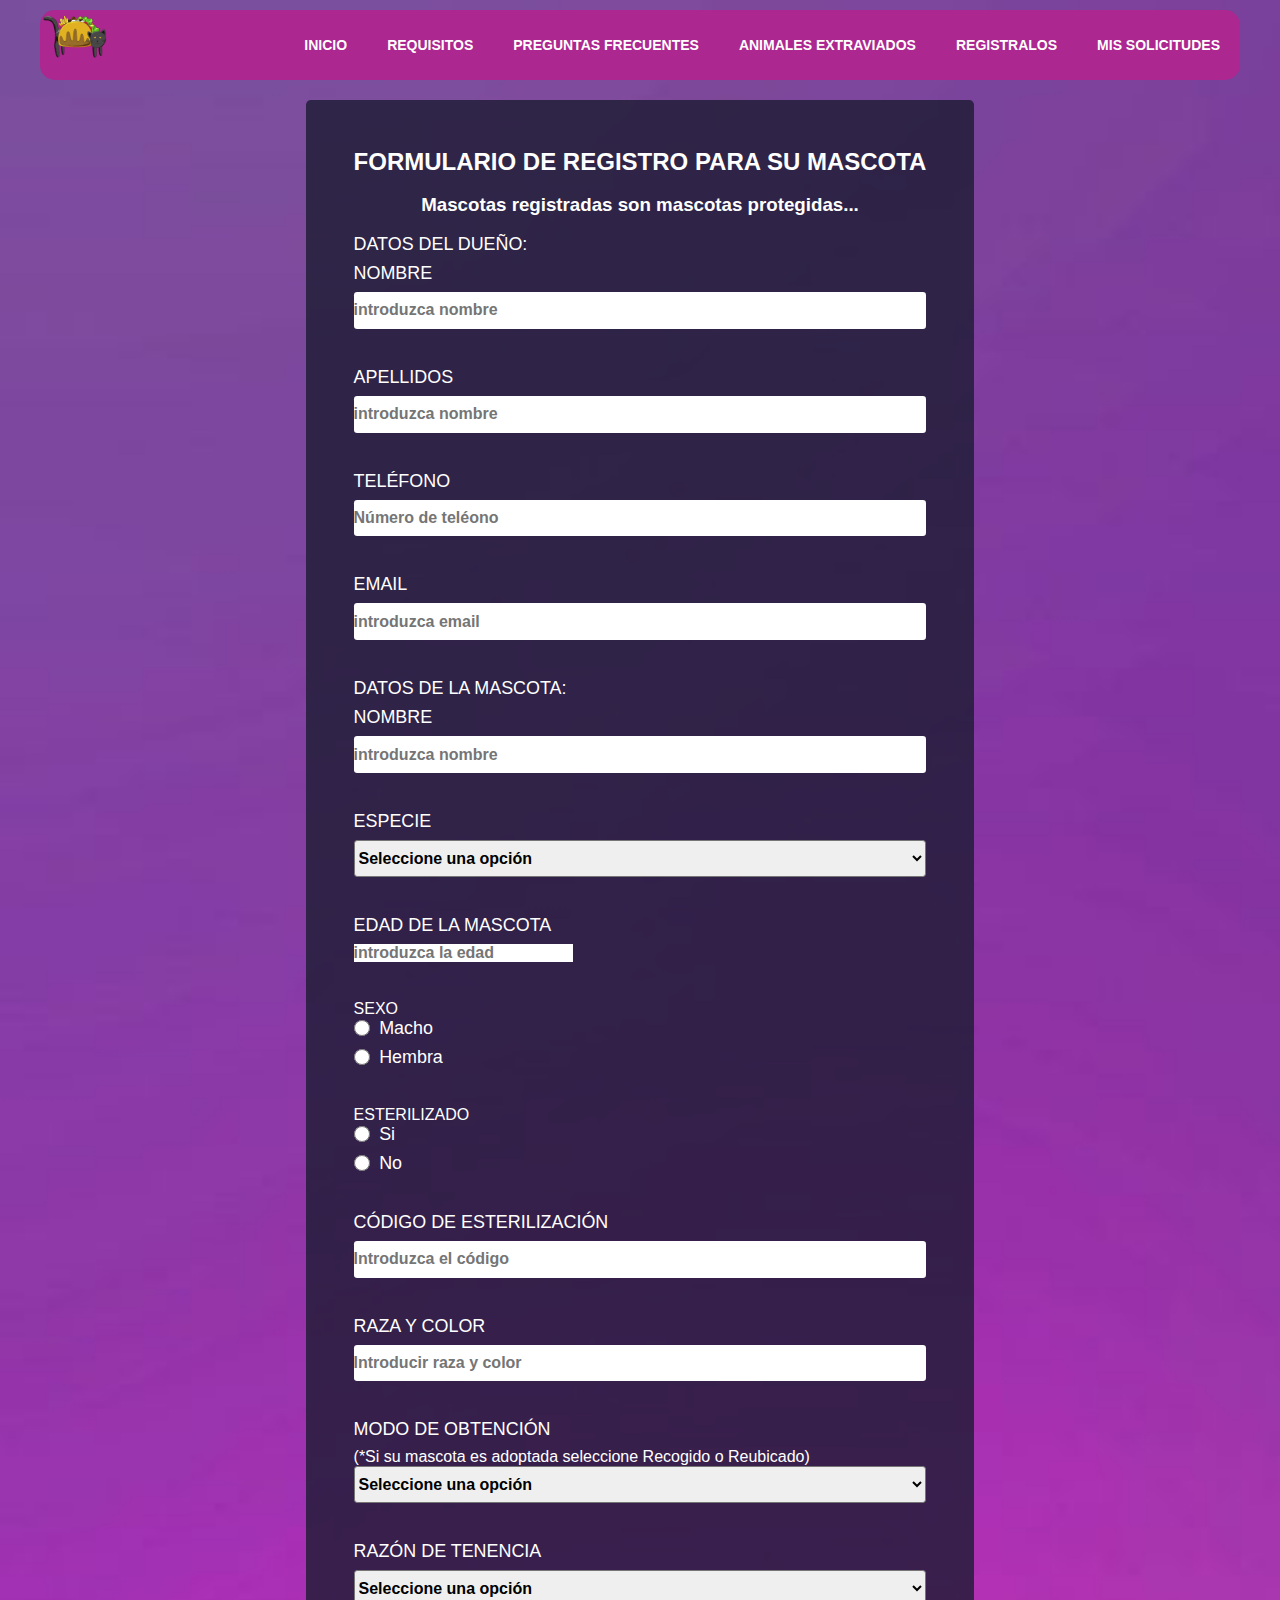
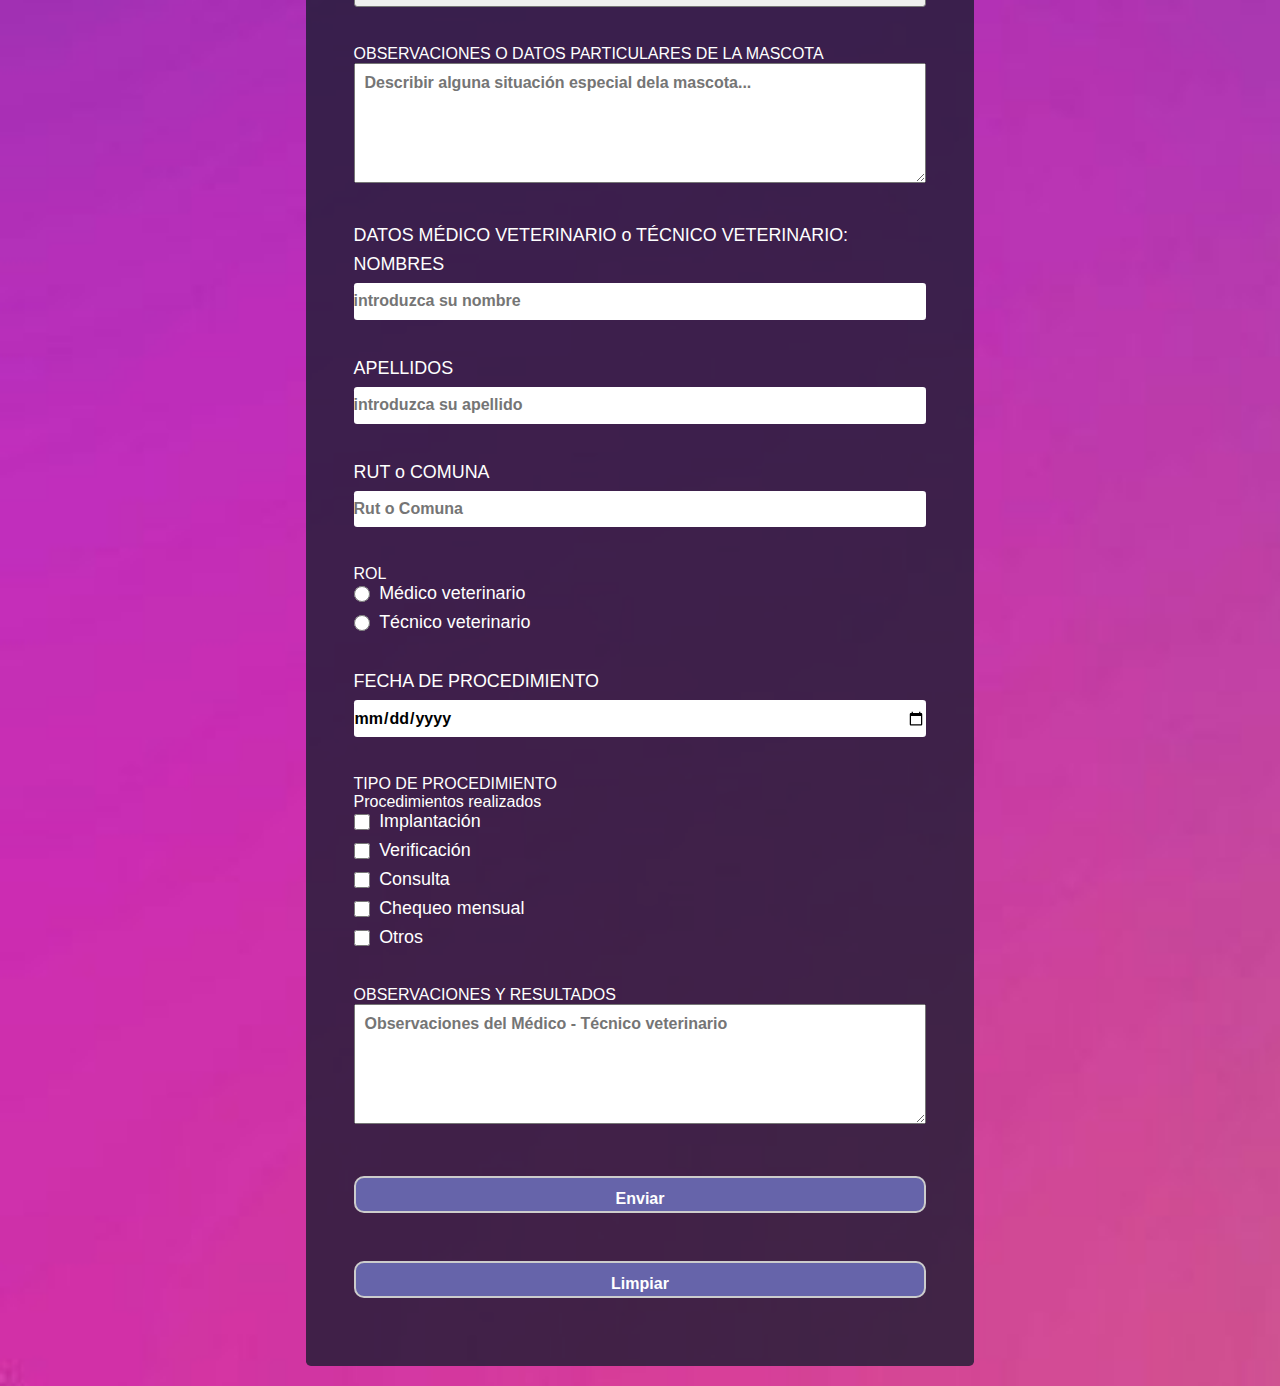
<file: form1.html>
<!DOCTYPE html>
<html lang="en">
<head>
    <meta charset="UTF-8">
    <meta name="viewport" content="width=device-width, initial-scale=1.0">
    <link rel="stylesheet" href="estilos/style.css">
    <title>Document</title>
</head>
<header>
    <div class="content">
        <div class="menu container">
            <a href="#" class="logo">
                <img src="assets/logo.png" alt="Logo">
            </a>
            <input type="checkbox" id="menu" />
            <label for="menu">
                <img src="assets/logo1.png" class="menu-icono" alt="">
            </label>
            <nav class="navbar">
                <ul>
                    <li><a href="index.html">INICIO</a></li>
                    <li><a href="form1.html">REQUISITOS</a></li>
                    <li><a href="index.html">PREGUNTAS FRECUENTES</a></li>
                    <li><a href="form2.html">ANIMALES EXTRAVIADOS</a></li>
                    <li><a href="index.html">REGISTRALOS</a></li>
                    <li><a href="index.html">MIS SOLICITUDES</a></li>  
                </ul>
            </nav>
        </div>
    </div>
</header>
<br>
<body> 
    <form class="formulario">
        <div class="campo">
        <h2><center>FORMULARIO DE REGISTRO PARA SU MASCOTA</center></h2><br>
        <h3><center>Mascotas registradas son mascotas protegidas...</center></h3><br>
        <label><u>DATOS DEL DUEÑO:</u></label>
        <label>NOMBRE</label>
        <input type="text" id="nombre" placeholder="introduzca nombre" required class="campo_input">
        </div>
        
        <br>
        <div class="campo">
        <label>APELLIDOS</label>
        <input type="text" id="nombre" placeholder="introduzca nombre" required class="campo_input">
        </div>

        <br>
        <div class="campo">
        <label>TELÉFONO</label>
        <input type="number" id="rut" placeholder="Número de teléono" required class="campo_input">
        </div>

        <br>
        <div class="campo">
        <label>EMAIL</label>
        <input type="email" id="email" placeholder="introduzca email" required  class="campo_input">
        </div>

        <br>
        <div class="campo">
        <label><u>DATOS DE LA MASCOTA:  </u></label>
        <label>NOMBRE</label>
        <input type="text" id="nombre" placeholder="introduzca nombre" required class="campo_input">
        </div>

        <br>
        <div class="campo">
        <label>ESPECIE</label>
        <select class="campo_input">
        <option selected disabled>Seleccione una opción</option>
        <option value="Perro">Perro</option>
        <option value="Gato">Gato</option>
        <option value="Gato">ave</option>
        <option value="Gato">roedor</option>
        <option value="Otro">Otro</option>
        </select>
        </div>

        <br>
        <div class="campo">
        <label>EDAD DE LA MASCOTA</label>
        <input type="number" id="edad" placeholder="introduzca la edad" required min="1"  class="campo_ input">
        </div>

        <br>
        <div class="campo">
        <p>SEXO</p>
        <label><input type="radio" name="campo" class="campo_radio">Macho</label>
        <label><input type="radio" name="campo" class="campo_radio">Hembra</label>
        </div>

        <br>
        <div class="campo">
        <p>ESTERILIZADO</p>
        <label><input type="radio" name="campo" class="campo_radio">Si</label>
        <label><input type="radio" name="campo" class="campo_radio">No</label>
        </div>
        
        <br>
        <div class="campo">
        <label>CÓDIGO DE ESTERILIZACIÓN</label>
        <input type="password" id="código" placeholder="Introduzca el código" required  class="campo_input">
        </div>

        <br>
        <div class="campo">
        <label>RAZA Y COLOR</label>
        <input type="text" id="nombre" placeholder="Introducir raza y color" required class="campo_input">
        </div>

        <br>
        <div class="campo">
        <label>MODO DE OBTENCIÓN</label>
        <p>(*Si su mascota es adoptada seleccione Recogido o Reubicado)</p>
        <select class="campo_input">
        <option selected disabled>Seleccione una opción</option>
        <option value="Recogido">Recogido</option>
        <option value="Reubicado">Reubicado</option>
        <option value="Regalo">Regalo</option>
        <option value="Nacido en casa">Nacido en casa</option>
        <option value="Compra">Compra</option>
        <option value="Otro">Otro</option>
        </select>
        </div>

        <br>
        <div class="campo">
        <label>RAZÓN DE TENENCIA</label>
        <select class="campo_input">
        <option selected disabled>Seleccione una opción</option>
        <option value="Compañia">Compañia</option>
        <option value="Asistencia">Asistencia</option>
        <option value="Terapia">Terapia</option>
        <option value="Trabajo">Trabajo</option>
        <option value="Seguridad">Seguridad</option>
        <option value="Deporte">Deporte</option>
        <option value="Exposición">Exposición</option>
        <option value="Reproducción">Reproducción</option>
        <option value="Caza">Caza</option>
        <option value="Otro">Otro</option>
        </select>
        </div>

        <br>
        <div class="campo">
        <p>OBSERVACIONES O DATOS PARTICULARES DE LA MASCOTA</p>
        <textarea class="campo_textarea" placeholder="Describir alguna situación especial dela mascota..."></textarea>
        </div>

        <br>
        <div class="campo">
        <label><u>DATOS MÉDICO VETERINARIO o TÉCNICO VETERINARIO:</u></label>
        <label>NOMBRES</label>
        <input type="text" id="nombre" placeholder="introduzca su nombre" required class="campo_input">
        </div>

        <br>
        <div class="campo">
        <label>APELLIDOS</label>
        <input type="text" id="apellido" placeholder="introduzca su apellido" required class="campo_input">
        </div>

        <br>
        <div class="campo">
        <label>RUT o COMUNA</label>
        <input type="number" id="rut" placeholder="Rut o Comuna" required class="campo_input">
        </div>

        <br>
        <div class="campo">
        <p>ROL</p>
        <label><input type="radio" name="campo" class="campo_radio">Médico veterinario</label>
        <label><input type="radio" name="campo" class="campo_radio">Técnico veterinario</label>
        </div>

        <br>
        <div class="campo">
        <label>FECHA DE PROCEDIMIENTO</label>
        <input type="date" id="rut" placeholder="Rut o Comuna" required class="campo_input">
        </div>

        <br>
        <div class="campo">
        <p>TIPO DE PROCEDIMIENTO</p>
        <p>Procedimientos realizados</p>
        <label><input type="checkbox" class="campo_radio" value="Implantación">Implantación</label>
        <label><input type="checkbox" class="campo_radio" value="Verificación">Verificación</label>
        <label><input type="checkbox" class="campo_radio" value="Consulta">Consulta</label>
        <label><input type="checkbox" class="campo_radio" value="Chequeo mensual">Chequeo mensual</label>
        <label><input type="checkbox" class="campo_radio" value="Otros">Otros</label>
        </div>

        <br>
        <div class="campo">
        <p>OBSERVACIONES Y RESULTADOS</p>
        <textarea class="campo_textarea" placeholder="Observaciones del Médico - Técnico veterinario"></textarea>
        </div>
 
        <br>
        <div class="campo">
            <input type="submit" value="Enviar" class="campo_input">
        </div>
        <br>
        <div class="campo">
            <input type="reset" value="Limpiar" class="campo_input">
        </div>
    </form>
</body>
</html>
</file>
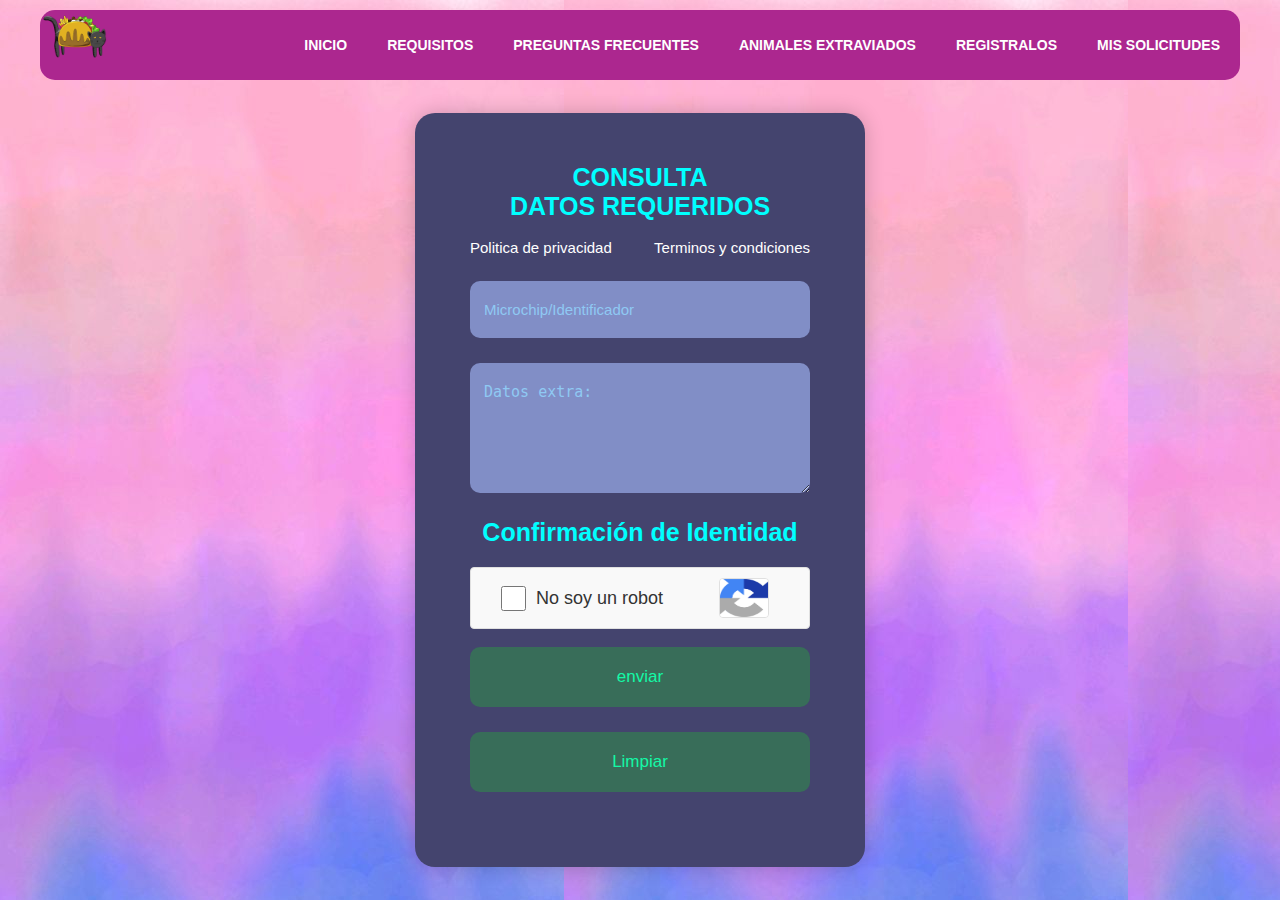
<file: form2.html>
<!DOCTYPE html>
<html lang="en">
<head>
    <meta charset="UTF-8">
    <meta name="viewport" content="width=device-width, initial-scale=1.0">
    <link rel="stylesheet" href="estilos/estilos2.css">
    <title>Document</title>
</head>
<header>
    <div class="content">
        <div class="menu container">
            <a href="#" class="logo">
                <img src="assets/logo.png" alt="Logo">
            </a>
            <input type="checkbox" id="menu" />
            <label for="menu">
                <img src="assets/logo1.png" class="menu-icono" alt="">
            </label>
            <nav class="navbar">
                <ul>
                    <li><a href="index.html">INICIO</a></li>
                    <li><a href="form1.html">REQUISITOS</a></li>
                    <li><a href="index.html">PREGUNTAS FRECUENTES</a></li>
                    <li><a href="form2.html">ANIMALES EXTRAVIADOS</a></li>
                    <li><a href="index.html">REGISTRALOS</a></li>
                    <li><a href="index.html">MIS SOLICITUDES</a></li>  
                </ul>
            </nav>
        </div>
    </div>
</header>
<br>
<body> 
    <form autocomplete="off">
        <h2>CONSULTA</h2>
        <h2>DATOS REQUERIDOS</h2>
        <br>
        <div class="form-txt">
            <a href="https://registratumascota.cl/resources/public/pdf/politicas_privacidad.pdf">Politica de privacidad</a>
            <a href="https://www.bcn.cl/leychile/navegar?idNorma=1106037">Terminos y condiciones</a>
        </div>
        <div class="input-group">
            <input type="text" name="nombre" placeholder="Microchip/Identificador">
            <textarea name="datos extras" cols="30" rows="5" placeholder="Datos extra:"></textarea>

            <h2>Confirmación de Identidad</h2>
            <div class="no_soy_robot">
                <input type="checkbox" class="" id="no-soy-robot" name="No soy un robot"/>
                <label for="no-soy-robot" class="no-soy-robot-btn">No soy un robot  &emsp; &emsp; </label>
                <img src="assets/captcha.png" class="captcha">
                <br>
            </div>
            <br>
            <input class="btn" type="submit" value="enviar">
            <input class="btn" type="reset" value="Limpiar">
        </div>
    </form>
</body>
</html>
</file>
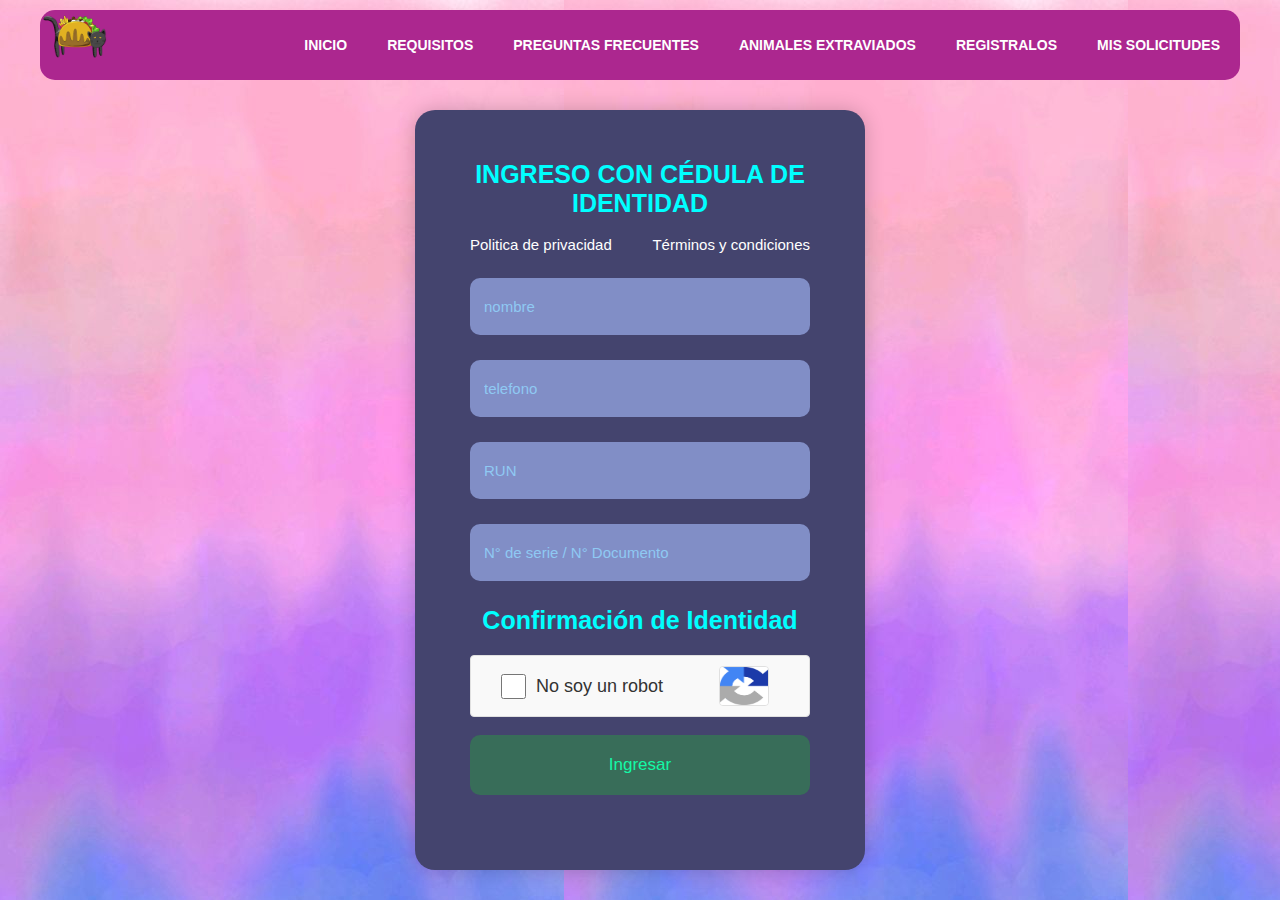
<file: form3.html>
<!DOCTYPE html>
<html lang="en">
<head>
    <meta charset="UTF-8">
    <meta name="viewport" content="width=device-width, initial-scale=1.0">
    <link rel="stylesheet" href="estilos/estilos3.css">
    <title>Document</title>
</head>
<header>
    <div class="content">
        <div class="menu container">
            <a href="#" class="logo">
                <img src="assets/logo.png" alt="Logo">
            </a>
            <input type="checkbox" id="menu" />
            <label for="menu">
                <img src="assets/logo1.png" class="menu-icono" alt="">
            </label>
            <nav class="navbar">
                <ul>
                    <li><a href="index.html">INICIO</a></li>
                    <li><a href="form1.html">REQUISITOS</a></li>
                    <li><a href="index.html">PREGUNTAS FRECUENTES</a></li>
                    <li><a href="form2.html">ANIMALES EXTRAVIADOS</a></li>
                    <li><a href="index.html">REGISTRALOS</a></li>
                    <li><a href="index.html">MIS SOLICITUDES</a></li>  
                </ul>
            </nav>
        </div>
    </div>
</header>
<br>
<br/>
<body> 
    <form autocomplete="off">
        <h2>INGRESO CON CÉDULA DE IDENTIDAD</h2>
        <br>
        <div class="form-txt">
            <a href="https://registratumascota.cl/resources/public/pdf/politicas_privacidad.pdf">Politica de privacidad</a>
            <a href="https://www.bcn.cl/leychile/navegar?idNorma=1106037">Términos y condiciones</a>
        </div>
        <div class="input-group">
            <input type="text" name="nombre" placeholder="nombre">
            <input type="tel" name="telefono" placeholder="telefono">
            <input type="number" name="RUN" placeholder="RUN">
            <input type="number" name="NUM" placeholder="N° de serie / N° Documento">
            <h2>Confirmación de Identidad</h2>
        <div class="no_soy_robot">
            <input type="checkbox" class="" id="no-soy-robot" name="No soy un robot"/>
            <label for="no-soy-robot" class="no-soy-robot-btn">No soy un robot  &emsp; &emsp; </label>
            <img src="assets/captcha.png" class="captcha">
            <br>
        </div>
        <br>
            <input class="btn" type="submit" value="Ingresar">
        </div>
    </form>
</body>
</html>
</file>
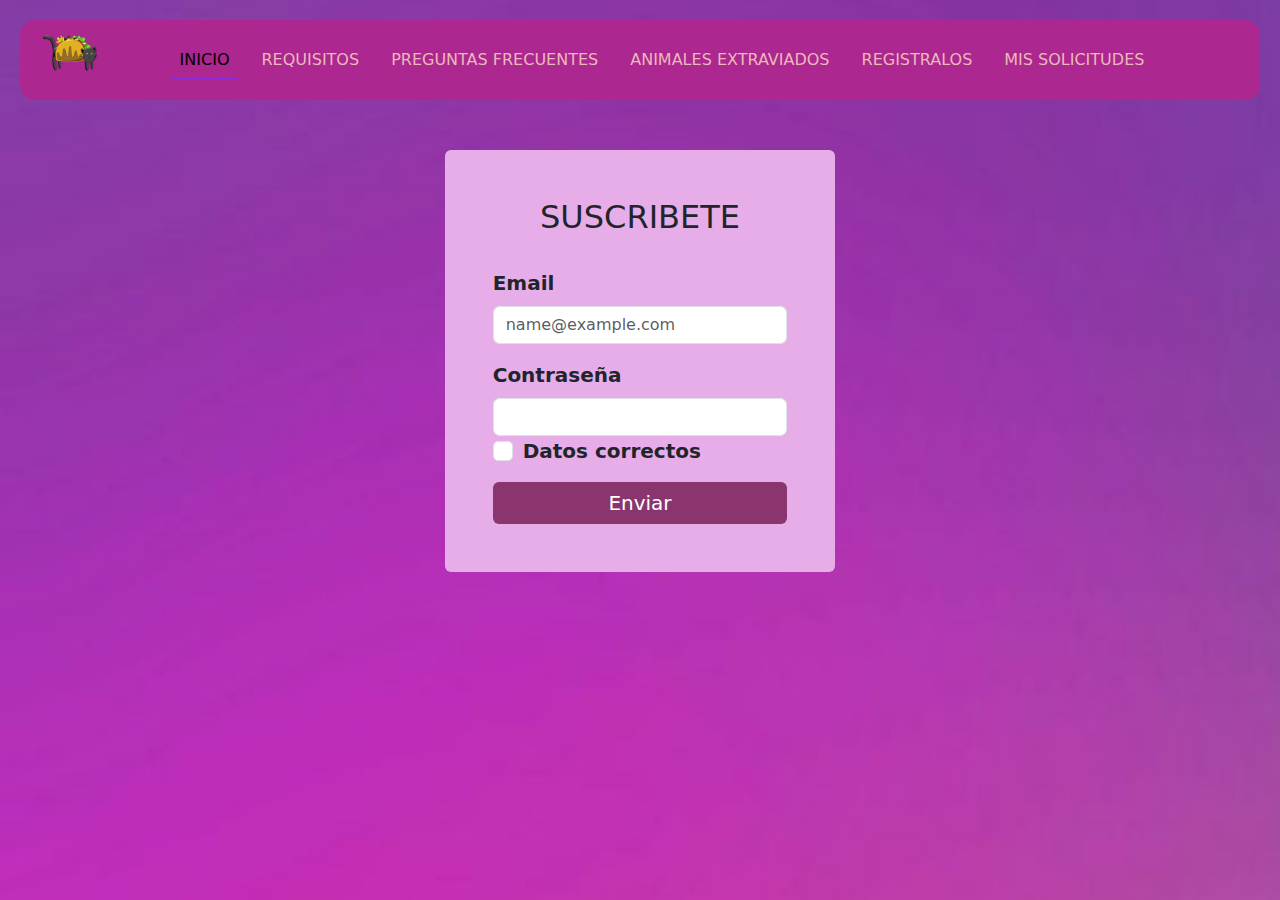
<file: form4.html>
<!DOCTYPE html>
<html lang="en">
<head>
    <meta charset="UTF-8">
    <meta name="viewport" content="width=device-width, initial-scale=1.0">
    <title>FORMULARIO</title>
    <link rel="stylesheet" href="estilos/bootstrap.min.css">
    <link rel="stylesheet" href="estilos/estilos4.css">
</head>
<body>
    <nav class="navbar navbar-expand-lg fixed-top">
        <div class="container-fluid">
          <a class="navbar-brand me-auto" href="#"><img src="assets/logo.png" width="60px"></a>
          <button class="navbar-toggler" type="button" data-bs-toggle="offcanvas" data-bs-target="#offcanvasNavbar" aria-controls="offcanvasNavbar" aria-label="Toggle navigation">
            <span class="navbar-toggler-icon"></span>
          </button>
          <div class="offcanvas offcanvas-end" tabindex="-1" id="offcanvasNavbar" aria-labelledby="offcanvasNavbarLabel">
            <div class="offcanvas-header">
              <h5 class="offcanvas-title" id="offcanvasNavbarLabel">MENÚ</h5>
              <button type="button" class="btn-close" data-bs-dismiss="offcanvas" aria-label="Close"></button>
            </div>
            <div class="offcanvas-body">
              <ul class="navbar-nav justify-content-center flex-grow-1 pe-3">
                <li class="nav-item">
                  <a class="nav-link  mx-lg-2 active" aria-current="page" href="index.html">INICIO</a>
                </li>
                <li class="nav-item">
                  <a class="nav-link mx-lg-2" href="form1.html">REQUISITOS</a>
                </li>
                <li class="nav-item">
                  <a class="nav-link mx-lg-2" href="index.html">PREGUNTAS FRECUENTES</a>
                </li>
                <li class="nav-item">
                  <a class="nav-link mx-lg-2" href="form2.html">ANIMALES EXTRAVIADOS</a>
                </li>
                <li class="nav-item">
                  <a class="nav-link mx-lg-2" href="index.html">REGISTRALOS</a>
                </li>
                <li class="nav-item">
                  <a class="nav-link mx-lg-2" href="index.html">MIS SOLICITUDES</a>
                </li>
              </ul>
            </div>
          </div>
        </div>
      </nav>
    <section class="hero-section">
        <div class="d-flex-align-items-center justify-content-center fs-1">
          <div class="container">
            <form class="form-group">
              <div class="mb-3 bg p-5 fw-semibold rounded">
                <h2 class="text-center">SUSCRIBETE</h2>
                <label for="emailInput" class="form-label mt-4 fw-semibold">Email</label>
                <input type="email" class="form-control" id="emailInput" placeholder="name@example.com">
                <label for="passwordInput" class="form-label mt-3 fw-semibold">Contraseña</label>
                <input type="password" class="form-control" id="passwordInput">
                <div class="form-check">
                  <input class="form-check-input" type="checkbox" id="gridCheck">
                  <label class="form-check-label" for="gridCheck">Datos correctos</label>
                </div>
                <input type="submit" class="form-control btn-color mt-3" value="Enviar">
              </div>
            </form>
          </div>
        </div>
    </section>

    <script src="https://cdn.jsdelivr.net/npm/@popperjs/core@2.11.8/dist/umd/popper.min.js" integrity="sha384-I7E8VVD/ismYTF4hNIPjVp/Zjvgyol6VFvRkX/vR+Vc4jQkC+hVqc2pM8ODewa9r" crossorigin="anonymous"></script>
    <script src="https://cdn.jsdelivr.net/npm/bootstrap@5.3.3/dist/js/bootstrap.min.js" integrity="sha384-0pUGZvbkm6XF6gxjEnlmuGrJXVbNuzT9qBBavbLwCsOGabYfZo0T0to5eqruptLy" crossorigin="anonymous"></script>
</body>
</html>
</file>
<file: estilos/style.css>
* {
    margin: 0;
    padding: 0;
    box-sizing: border-box;
    text-decoration: none;
    list-style: none;
}

body {
    font-family: Arial, Helvetica, sans-serif;
    min-height: 100vh;
    display: flex;
    align-items: center;
    justify-content: center;
    background-image: url("../assets/fondo.jpg");
    background-repeat: no-repeat;
    background-size: cover;
}

.container {
    max-width: 1200px;
    margin: 0 auto;
}

.logo img {
    width: 70px; 
    height: auto; 
    display: block; 
    text-transform: uppercase;
}

.content {
    min-height: 80px;
    background-color: black;
    position: top;
}

.menu {
    position: absolute;
    top: 10px;
    left: 0;
    right: 0;
    display: flex;
    align-items: center;
    justify-content: space-between;
    background-color: rgb(172, 39, 143);
    border-radius: 15px;
}

.logo {
    font-size: 30px;
    color: #FFFFFF;
    font-weight: bold;
    text-transform: uppercase;
}

.menu .navbar ul li {
    position: relative;
    float: left;
}

.menu .navbar ul li a {
    font-size: 14px;
    padding: 20px;
    color: #FFFFFF;
    display: block;
    font-weight: bold;
}

.menu .navbar ul li a:hover {
    color:  #e760ba;
}

#menu {
    display: none;
}

.menu-icono {
    width: 40px;
}

.menu label {
    cursor: pointer;
    display: none;
}

h1 {
    margin: 80px 15px 15px 350px;
}

@media (max-width: 991px) {
    .content {
        min-height: 70px;
    }
    .menu {
        top: 0;
        padding: 20px;
    }
    .menu label {
        display: initial;
    }
    .menu .navbar {
        position: absolute;
        top: 100%;
        left: 0;
        right: 0;
        background-color: black;
        display: none;
    }
    .menu .navbar ul li {
        width: 100%;
    }
    #menu:checked ~ .navbar {
        display: initial;
    }
}
input, button, select, textarea{
    font-family: inherit;
    font-size: inherit;
    font-weight: 600;
    margin: 0;
    line-height: inherit;
}

.formulario {
    background-color: rgba(27, 27, 50, 0.8);
    padding: 3rem;
    border-radius: 0.3rem;
    margin-top: 100px;
    margin-bottom: 20px;
  }
  
  .campo {
    margin: 0 auto 1.25rem auto;
    color: #ffffff;
  }
  
  .campo_input {
    display: block;
    width: 100%;
    height: 2.3rem;
    border-radius: 0.2rem;
  }
  
  input {
    border: none;
  }
  
  .campo_radio,
  .campo_checkbox {
    display: inline-block;
    margin-right: 0.6rem;
    min-height: 1rem;
    min-width: 1rem;
  }
  
  label {
    display: flex;
    align-items: center;
    font-size: 1.12rem;
    margin-bottom: 0.5rem;
    color: #ffffff;
  }
  
  .campo_textarea {
    min-height: 120px;
    width: 100%;
    padding: 0.62rem;
    resize: vertical;
  }
  
  .campo_submit {
    display: block;
    width: 100%;
    padding: 0.75rem;
    border-radius: 5px;
    background: rgb(28, 116, 82);
    color: inherit;
    font-weight: 600;
  }
  
  input[type="submit"],
  input[type="reset"],
  input[type="button"] {
    display: block;
    width: 100%;
    background-color: rgb(102, 100, 170);
    margin: 10px 0;
    padding: 0.75rem;
    color: #ffffff;
    border: 2px solid #ccc;
    border-radius: 10px;
    font-weight: 600;
  }
  
  .campo-submit:hover {
    cursor: pointer;
  }
  
  @media (max-width: 480px) {
    .formulario {
      padding: 1.5rem;
    }
    
    .campo_input,
    .campo_textarea,
    .campo_submit,
    input[type="submit"],
    input[type="reset"],
    input[type="button"] {
      font-size: 0.875rem;
    }
  }
</file>
<file: estilos/estilos2.css>
* {
  margin: 0;
  padding: 0;
  box-sizing: border-box;
  text-decoration: none;
  list-style: none;
}

body {
  font-family: Arial, Helvetica, sans-serif;
  min-height: 100vh;
  display: flex;
  align-items: center;
  justify-content: center;
  background-image: url("../assets/fondo2.jpg")
}

.container {
  max-width: 1200px;
  margin: 0 auto;
}

.logo img {
  width: 70px; 
  height: auto; 
  display: block; 
  text-transform: uppercase;
}

.content {
  min-height: 80px;
  background-color: black;
  position: top;
}

.menu {
  position: absolute;
  top: 10px;
  left: 0;
  right: 0;
  display: flex;
  align-items: center;
  justify-content: space-between;
  background-color: rgb(172, 39, 143);
  border-radius: 15px;
}

.logo {
  font-size: 30px;
  color: #FFFFFF;
  font-weight: bold;
  text-transform: uppercase;
}

.menu .navbar ul li {
  position: relative;
  float: left;
}

.menu .navbar ul li a {
  font-size: 14px;
  padding: 20px;
  color: #FFFFFF;
  display: block;
  font-weight: bold;
}

.menu .navbar ul li a:hover {
  color: #e760ba;
}

#menu {
  display: none;
}

.menu-icono {
  width: 40px;
}

.menu label {
  cursor: pointer;
  display: none;
}

h1 {
  margin: 80px 15px 15px 350px;
}

@media (max-width: 991px) {
  .content {
      min-height: 70px;
  }
  .menu {
      top: 0;
      padding: 20px;
  }
  .menu label {
      display: initial;
  }
  .menu .navbar {
      position: absolute;
      top: 100%;
      left: 0;
      right: 0;
      background-color: black;
      display: none;
  }
  .menu .navbar ul li {
      width: 100%;
  }
  #menu:checked ~ .navbar {
      display: initial;
  }
}
form{
  padding: 50px 55px;
  box-shadow: 0 0 20px rgb(0, 0, 0, 0.2);
  border-radius: 20px;
  text-align: center;
  width: 450px;
  background-color: rgb(68, 68, 110);
  margin-top: 100px;
  margin-bottom: 20px;
}
form h2{
  color:aqua;
  font-size: 25px;
}

.form-txt{
  display: flex;
  justify-content: space-between;
}

.form-txt a{
  color: #FFFFFF;
  text-decoration: none;
  font-size: 15px;
  margin-bottom: 25px;
}

.form-txta:hover{
  color: aqua;
}
.input-group{
  display: flex;
  flex-direction: column;
}
input, textarea{
  background-color: #818EC6;
  padding: 20px 14px;
  margin-bottom: 25px;
  border: 0;
  border-radius: 10px;
  font-size: 15px;
  color:#FFFFFF;
}
::placeholder{
  color: #8FC9F3;
  font-size: 15px;
}

:focus{
  outline: 1px solid #14F9A6;
}

.btn{
  background-color: #386d59;
  color: #14F9A6;
  font-size: 17px;
  cursor: pointer;
}

.btn:hover{
  background-color: #2c8563;
}

.boton{
  display: flex;
  width: 100%;
  height: min-content;
  border: 2px solid #ded5d5;
  border-radius: 5px;
  box-sizing: border-box;
  text-decoration: none;
  color: inherit;
}
.no_soy_robot {
  display: flex;
  justify-content: center;
  align-items: center;
  gap: 10px;
  padding: 10px;
  background-color: #f9f9f9; 
  border: 1px solid #e0e0e0; 
  border-radius: 4px; 
  margin-top: 20px;  
}

.no_soy_robot input[type="checkbox"] {
  margin: 0;
  height: 25px; 
  width: 25px;
}

.no_soy_robot label {
  color: #333; 
  font-size: 18px;
}

.no_soy_robot img.captcha {
  width: 50px; 
  height: 40px;
  border: 1px solid #e0e0e0; 
  border-radius: 4px; 
  float: right;
}

.no-soy-robot-btn:hover {
  background-color: #e2dfdf; /* Cambia el color de fondo al pasar el mouse */
}
 
.no-soy-robot-btn:hover {
  background-color: #ddd; /* Cambia el color de fondo al pasar el mouse */
}

@media(max-width:991px) {
  body{
    padding: 30px;
  }
  form{
    width: 100%;
  }
}
</file>
<file: estilos/estilos3.css>
* {
  margin: 0;
  padding: 0;
  box-sizing: border-box;
  text-decoration: none;
  list-style: none;
}

body {
  font-family: Arial, Helvetica, sans-serif;
  min-height: 100vh;
  display: flex;
  align-items: center;
  justify-content: center;
  background-image: url("../assets/fondo2.jpg")
}

.container {
  max-width: 1200px;
  margin: 0 auto;
}

.logo img {
  width: 70px; 
  height: auto; 
  display: block; 
  text-transform: uppercase;
}

.content {
  min-height: 80px;
  background-color: black;
  position: top;
}

.menu {
  position: absolute;
  top: 10px;
  left: 0;
  right: 0;
  display: flex;
  align-items: center;
  justify-content: space-between;
  background-color: rgb(172, 39, 143);
  border-radius: 15px;
}

.logo {
  font-size: 30px;
  color: #FFFFFF;
  font-weight: bold;
  text-transform: uppercase;
}

.menu .navbar ul li {
  position: relative;
  float: left;
}

.menu .navbar ul li a {
  font-size: 14px;
  padding: 20px;
  color: #FFFFFF;
  display: block;
  font-weight: bold;
}

.menu .navbar ul li a:hover {
  color:  #e760ba;
}

#menu {
  display: none;
}

.menu-icono {
  width: 40px;
}

.menu label {
  cursor: pointer;
  display: none;
}

h1 {
  margin: 80px 15px 15px 350px;
}

@media (max-width: 991px) {
  .content {
      min-height: 70px;
  }
  .menu {
      top: 0;
      padding: 20px;
  }
  .menu label {
      display: initial;
  }
  .menu .navbar {
      position: absolute;
      top: 100%;
      left: 0;
      right: 0;
      background-color: black;
      display: none;
  }
  .menu .navbar ul li {
      width: 100%;
  }
  #menu:checked ~ .navbar {
      display: initial;
  }
}
form{
  padding: 50px 55px;
  box-shadow: 0 0 20px rgb(0, 0, 0, 0.2);
  border-radius: 20px;
  text-align: center;
  width: 450px;
  background-color: rgb(68, 68, 110);
  margin-top: 100px;
  margin-bottom: 20px
}
form h2{
  color:aqua;
  font-size: 25px;
}

.form-txt{
  display: flex;
  justify-content: space-between;
}

.form-txt a{
  color: #FFFFFF;
  text-decoration: none;
  font-size: 15px;
  margin-bottom: 25px;
}

.form-txta:hover{
  color: aqua;
}
.input-group{
  display: flex;
  flex-direction: column;
}
input, textarea{
  background-color: #818EC6;
  padding: 20px 14px;
  margin-bottom: 25px;
  border: 0;
  border-radius: 10px;
  font-size: 15px;
  color:#FFFFFF;
}
::placeholder{
  color: #8FC9F3;
  font-size: 15px;
}

:focus{
  outline: 1px solid #14F9A6;
}

.btn{
  background-color: #386d59;
  color: #14F9A6;
  font-size: 17px;
  cursor: pointer;
}

.btn:hover{
  background-color: #2c8563;
}

.boton{
  display: flex;
  width: 100%;
  height: min-content;
  border: 2px solid #ded5d5;
  border-radius: 5px;
  box-sizing: border-box;
  text-decoration: none;
  color: inherit;
}
.no_soy_robot {
  display: flex;
  justify-content: center;
  align-items: center;
  gap: 10px;
  padding: 10px;
  background-color: #f9f9f9; 
  border: 1px solid #e0e0e0; 
  border-radius: 4px; 
  margin-top: 20px;  
}

.no_soy_robot input[type="checkbox"] {
  margin: 0;
  height: 25px; 
  width: 25px;
}

.no_soy_robot label {
  color: #333; 
  font-size: 18px;
}

.no_soy_robot img.captcha {
  width: 50px; 
  height: 40px;
  border: 1px solid #e0e0e0; 
  border-radius: 4px; 
  float: right;
}

.no-soy-robot-btn:hover {
  background-color: #e2dfdf; /* Cambia el color de fondo al pasar el mouse */
}
 
.no-soy-robot-btn:hover {
  background-color: #ddd; /* Cambia el color de fondo al pasar el mouse */
}

@media(max-width:991px) {
  body{
    padding: 30px;
  }
  form{
    width: 100%;
  }
}
</file>
<file: estilos/estilos4.css>
.navbar {
  background-color: rgb(172, 39, 143);
  height: 80px;
  margin: 20px;
  padding: 0.5rem;
  border-radius: 15px;
}

.navbar-brand {
  font-weight: 500;
  color: blueviolet;
  font-size: 24px;
  transition: 0.3s color;
}

.navbar-toogler {
  border: none;
  font-size: 1.25rem;
}

.navbar-toogler:focus,
.btn-close:focus {
  box-shadow: none;
  outline: none;
}

.nav-link {
  color: #ebb9b9;
  font-weight: 500;
  position: relative;
}

.nav-link:hover,
.nav-link.active {
  color: #e760ba;
}

@media (min-width: 991px) {
  .nav-link::before {
    content: "";
    position: absolute;
    bottom: 0;
    left: 50%;
    transform: translateX(-50%);
    width: 100%;
    height: 2px;
    background-color: blueviolet;
    visibility: hidden;
    transition: 0.3s ease-in-out;
  }
  .nav-link:hover::before,
  .nav-link.active::before {
    width: 100%;
    visibility: visible;
  }
}

.hero-section {
  background: url("../assets/fondo.jpg") no-repeat center;
  background-size: cover;
  width: 100%;
  height: 100vh;
}

.hero-section::before {
  content: normal;
  position: absolute;
  top: 0;
  right: 0;
  bottom: 0;
  left: 0;
}

.container {
  font-size: 20px;
}

form {
  width: 35%;
  margin: auto;
  padding-top: 150px;
}

.bg {
  background-color: #e7ade9;
}

.btn-color {
  background-color: #8b356f;
  border: none;
  font-size: 20px;
  color: #ffffff;
}

@media (max-width: 768px) {
  .container {
    font-size: 16px;
    margin-top: 20px;
  }

  form {
    top: 30px;
    width: 70%;
    padding-top: 100px;
  }
}

@media (max-width: 480px) {
  .container {
    font-size: 14px;
    margin-top: 20px;
  }

  form {
    width: 90%;
    padding-top: 100px;
  }
}
</file>
